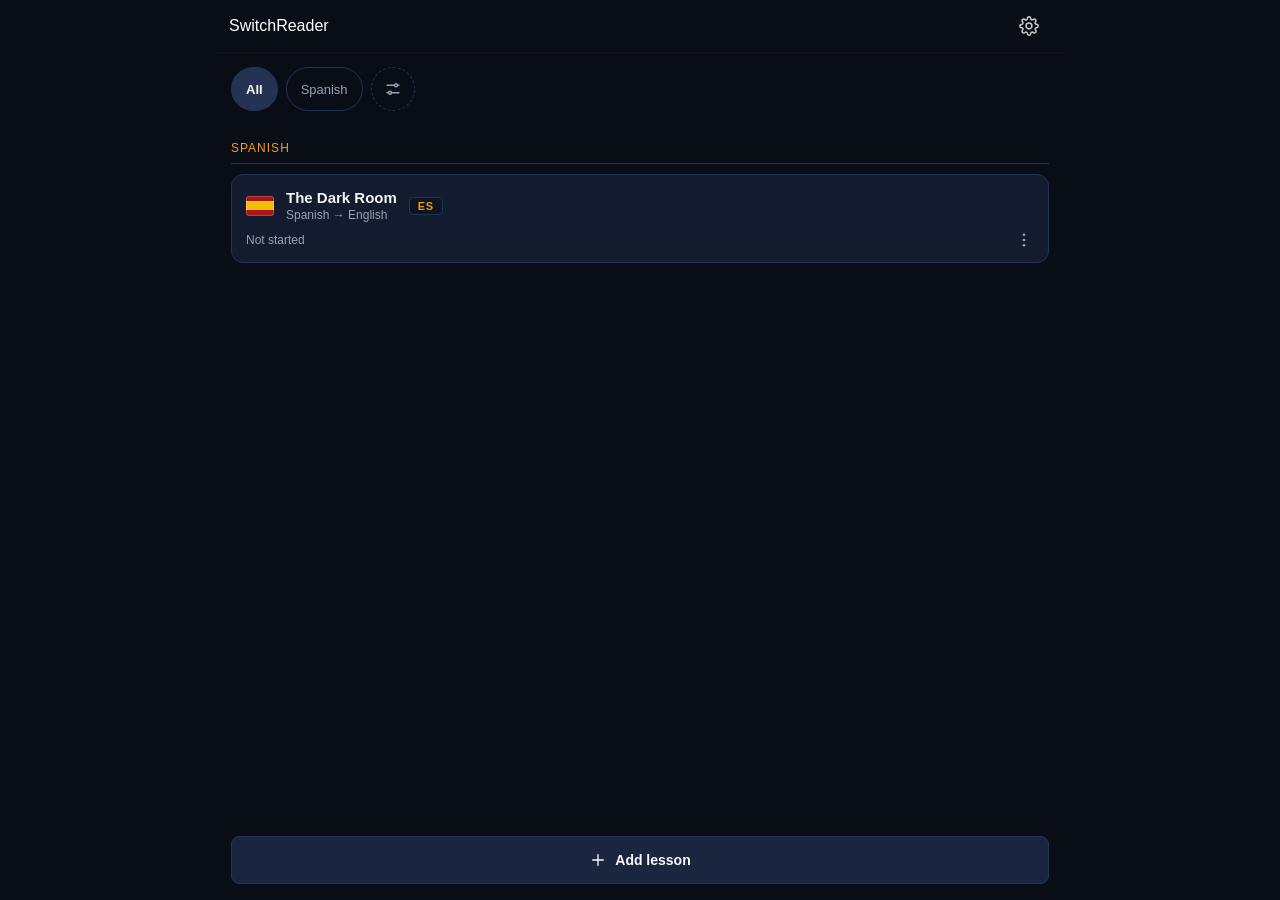
<file: index.html>
<!DOCTYPE html>
<html lang="en">
<head>
    <meta charset="UTF-8">
    <meta name="viewport" content="width=device-width, initial-scale=1.0, viewport-fit=cover">
    <title>SwitchReader</title>

    <link rel="manifest" href="manifest.json">
    <meta name="theme-color" content="#090d16">

    <!-- iOS specific: makes the home-screen shortcut open full-screen
         and gives it a proper icon. Required despite the manifest. -->
    <meta name="apple-mobile-web-app-capable" content="yes">
    <meta name="apple-mobile-web-app-status-bar-style" content="black-translucent">
    <meta name="apple-mobile-web-app-title" content="SwitchReader">
    <link rel="apple-touch-icon" href="apple-touch-icon.png">

    <link rel="stylesheet" href="style.css?v=36">
</head>
<body>

<svg aria-hidden="true" style="position:absolute;width:0;height:0;overflow:hidden;">
  <defs>
    <symbol id="i-play" viewBox="0 0 24 24">
      <polygon points="7,4 20,12 7,20" fill="currentColor"/>
    </symbol>
    <symbol id="i-stop" viewBox="0 0 24 24">
      <rect x="6.5" y="6.5" width="11" height="11" fill="currentColor"/>
    </symbol>
    <symbol id="i-home" viewBox="0 0 24 24">
      <path d="M3.5 11.5L12 4l8.5 7.5M5.5 10v9.5h13V10"
            fill="none" stroke="currentColor" stroke-width="1.8"
            stroke-linejoin="round" stroke-linecap="round"/>
    </symbol>
    <symbol id="i-gear" viewBox="0 0 24 24">
      <path d="M12 15.5A3.5 3.5 0 1 0 12 8.5a3.5 3.5 0 0 0 0 7z" fill="none" stroke="currentColor" stroke-width="1.8"/>
      <path d="M19.4 15a1.65 1.65 0 0 0 .33 1.82l.06.06a2 2 0 0 1 0 2.83 2 2 0 0 1-2.83 0l-.06-.06a1.65 1.65 0 0 0-1.82-.33 1.65 1.65 0 0 0-1 1.51V21a2 2 0 0 1-2 2 2 2 0 0 1-2-2v-.09A1.65 1.65 0 0 0 9 19.4a1.65 1.65 0 0 0-1.82.33l-.06.06a2 2 0 0 1-2.83 0 2 2 0 0 1 0-2.83l.06-.06a1.65 1.65 0 0 0 .33-1.82 1.65 1.65 0 0 0-1.51-1H3a2 2 0 0 1-2-2 2 2 0 0 1 2-2h.09A1.65 1.65 0 0 0 4.6 9a1.65 1.65 0 0 0-.33-1.82l-.06-.06a2 2 0 0 1 0-2.83 2 2 0 0 1 2.83 0l.06.06a1.65 1.65 0 0 0 1.82.33H9a1.65 1.65 0 0 0 1-1.51V3a2 2 0 0 1 2-2 2 2 0 0 1 2 2v.09a1.65 1.65 0 0 0 1 1.51 1.65 1.65 0 0 0 1.82-.33l.06-.06a2 2 0 0 1 2.83 0 2 2 0 0 1 0 2.83l-.06.06a1.65 1.65 0 0 0-.33 1.82V9a1.65 1.65 0 0 0 1.51 1H21a2 2 0 0 1 2 2 2 2 0 0 1-2 2h-.09a1.65 1.65 0 0 0-1.51 1z" fill="none" stroke="currentColor" stroke-width="1.8" stroke-linecap="round" stroke-linejoin="round"/>
    </symbol>
    <symbol id="i-plus" viewBox="0 0 24 24">
      <path d="M12 5v14M5 12h14" stroke="currentColor" stroke-width="1.8" stroke-linecap="round" fill="none"/>
    </symbol>
    <symbol id="i-close" viewBox="0 0 24 24">
      <path d="M6 6l12 12M18 6l-12 12" stroke="currentColor" stroke-width="1.8" stroke-linecap="round" fill="none"/>
    </symbol>
    <symbol id="i-trash" viewBox="0 0 24 24">
      <path d="M5 7h14M9 7V5a2 2 0 0 1 2-2h2a2 2 0 0 1 2 2v2M6 7l1 12a1 1 0 0 0 1 1h8a1 1 0 0 0 1-1l1-12"
            fill="none" stroke="currentColor" stroke-width="1.8" stroke-linecap="round" stroke-linejoin="round"/>
    </symbol>
    <symbol id="i-chevron-down" viewBox="0 0 24 24">
      <path d="M6 9l6 6 6-6" fill="none" stroke="currentColor" stroke-width="2"
            stroke-linecap="round" stroke-linejoin="round"/>
    </symbol>
    <symbol id="i-chevron-up" viewBox="0 0 24 24">
      <path d="M6 15l6-6 6 6" fill="none" stroke="currentColor" stroke-width="2"
            stroke-linecap="round" stroke-linejoin="round"/>
    </symbol>
    <symbol id="i-chevron-left" viewBox="0 0 24 24">
      <path d="M15 6l-6 6 6 6" fill="none" stroke="currentColor" stroke-width="2"
            stroke-linecap="round" stroke-linejoin="round"/>
    </symbol>
    <symbol id="i-chevron-right" viewBox="0 0 24 24">
      <path d="M9 6l6 6-6 6" fill="none" stroke="currentColor" stroke-width="2"
            stroke-linecap="round" stroke-linejoin="round"/>
    </symbol>
    <symbol id="i-check" viewBox="0 0 24 24">
      <path d="M5 12l5 5 9-10" fill="none" stroke="currentColor" stroke-width="2.4"
            stroke-linecap="round" stroke-linejoin="round"/>
    </symbol>
    <symbol id="i-sliders" viewBox="0 0 24 24">
      <path d="M4 7h10M18 7h2M4 17h2M10 17h10" fill="none" stroke="currentColor"
            stroke-width="1.8" stroke-linecap="round"/>
      <circle cx="16" cy="7" r="2" fill="none" stroke="currentColor" stroke-width="1.8"/>
      <circle cx="8" cy="17" r="2" fill="none" stroke="currentColor" stroke-width="1.8"/>
    </symbol>
    <symbol id="i-more" viewBox="0 0 24 24">
      <circle cx="12" cy="5" r="1.8" fill="currentColor"/>
      <circle cx="12" cy="12" r="1.8" fill="currentColor"/>
      <circle cx="12" cy="19" r="1.8" fill="currentColor"/>
    </symbol>
  </defs>
</svg>

<!-- ═══════════ HOME SCREEN ═══════════ -->
<main class="home-screen" id="home-screen">
    <header class="top-bar">
        <h1 class="app-title">SwitchReader</h1>
        <button class="icon-btn" id="home-settings-toggle" title="Settings" aria-label="Settings">
            <svg width="20" height="20"><use href="#i-gear"/></svg>
        </button>
    </header>
    <section class="library" id="library-list"></section>
    <button class="add-lesson-button" id="add-lesson-button">
        <svg width="18" height="18" style="margin-right:8px;"><use href="#i-plus"/></svg>
        <span id="add-lesson-label">Add lesson</span>
    </button>
</main>

<!-- ═══════════ READER SCREEN ═══════════ -->
<main class="reader" id="reader-screen" hidden>
    <header class="top-bar">
        <button class="icon-btn" id="home-button" title="Home" aria-label="Home">
            <svg width="20" height="20"><use href="#i-home"/></svg>
        </button>
        <button class="icon-btn" id="settings-toggle" title="Settings" aria-label="Settings">
            <svg width="20" height="20"><use href="#i-gear"/></svg>
        </button>
    </header>

    <section class="reading-area">
        <div id="reading-text"></div>

        <!-- Scroll arrows: only shown when part of a page is hidden -->
        <button type="button" class="scroll-btn scroll-up" id="scroll-up"
                title="Scroll up" aria-label="Scroll up" hidden>
            <svg width="22" height="22"><use href="#i-chevron-up"/></svg>
        </button>
        <button type="button" class="scroll-btn scroll-down" id="scroll-down"
                title="Scroll down" aria-label="Scroll down" hidden>
            <svg width="22" height="22"><use href="#i-chevron-down"/></svg>
        </button>
    </section>

    <div class="bottom-bar">
        <button type="button" id="page-number" aria-label="Go to page">1 / 1</button>
        <button class="icon-btn play" id="tts-toggle" title="Play" aria-label="Play">
            <svg width="22" height="22"><use id="tts-toggle-icon" href="#i-play"/></svg>
        </button>
        <button type="button" id="mode-label" aria-label="Change view">ES</button>
    </div>
</main>

<!-- ═══════════ SETTINGS MODAL ═══════════ -->
<section id="settings-panel" class="modal" role="dialog" aria-label="Settings" hidden>
    <div class="modal-body">

        <div class="card-section">
            <h3 class="section-header">Text and voice</h3>

            <div id="settings-language-note" class="language-note"></div>

            <div class="slider-row">
                <div class="slider-header">
                    <label for="tts-speed" class="slider-label">Speech speed</label>
                    <span class="slider-value" id="tts-speed-value">1.0×</span>
                </div>
                <input type="range" id="tts-speed" min="0.5" max="1.5" step="0.1" value="1.0">
            </div>

            <div class="slider-row">
                <div class="slider-header">
                    <label for="font-size" class="slider-label">Font size</label>
                    <span class="slider-value" id="font-size-value">22px</span>
                </div>
                <input type="range" id="font-size" min="12" max="32" value="22">
            </div>

            <div class="slider-row">
                <div class="slider-header">
                    <label for="line-spacing" class="slider-label">Line spacing</label>
                    <span class="slider-value" id="line-spacing-value">1.50</span>
                </div>
                <input type="range" id="line-spacing" min="90" max="200" value="150" step="5">
            </div>

            <div class="select-row">
                <label for="tts-voice" class="toggle-title">Reading voice</label>
                <select id="tts-voice">
                    <option value="">Automatic (default voice)</option>
                </select>
            </div>
        </div>

        <div class="card-section">
            <h3 class="section-header">Reading</h3>

            <label class="toggle-row">
                <div class="toggle-label">
                    <div class="toggle-title">Enable third view</div>
                    <div class="toggle-hint">Shows the third spreadsheet column (romanised text, notes). Blank where that column is empty.</div>
                </div>
                <input type="checkbox" id="third-mode-enabled" class="switch" checked>
            </label>

            <div class="select-row">
                <label for="reading-pattern" class="toggle-title">Reading pattern</label>
                <select id="reading-pattern">
                    <option value="normal">Normal: L2 only</option>
                    <option value="l1-only">L1 only</option>
                    <option value="l1-l2">L1, gap, L2</option>
                    <option value="l2-l1">L2, gap, L1</option>
                    <option value="l2-l1-l2">L2, gap, L1, L2</option>
                    <option value="l1-l2-l1">L1, gap, L2, L1</option>
                </select>
            </div>

            <div class="slider-row" id="gap-row" hidden>
                <div class="slider-header">
                    <label for="gap-seconds" class="slider-label">Gap length</label>
                    <span class="slider-value" id="gap-seconds-value">3.0 s</span>
                </div>
                <input type="range" id="gap-seconds" min="1" max="8" step="0.5" value="3">
                <div class="toggle-hint">Use the gap to say the sentence aloud.</div>
            </div>

            <div class="slider-row" id="pause-row">
                <div class="slider-header">
                    <label for="sentence-pause" class="slider-label">Pause between sentences</label>
                    <span class="slider-value" id="sentence-pause-value">0.0 s</span>
                </div>
                <input type="range" id="sentence-pause" min="0" max="10" step="0.5" value="0">
                <div class="toggle-hint">Extra time after each sentence, in every reading pattern. The patterns with a gap already include 0.5 s.</div>
            </div>

            <label class="toggle-row">
                <div class="toggle-label">
                    <div class="toggle-title">Highlight current sentence</div>
                </div>
                <input type="checkbox" id="tts-highlight" class="switch" checked>
            </label>

            <label class="toggle-row">
                <div class="toggle-label">
                    <div class="toggle-title">Tapping a sentence starts speech</div>
                    <div class="toggle-hint">Off: taps move the highlight but don't start playback.</div>
                </div>
                <input type="checkbox" id="tap-starts-tts" class="switch">
            </label>

            <label class="toggle-row">
                <div class="toggle-label">
                    <div class="toggle-title">Continue speech on page turn</div>
                    <div class="toggle-hint">Only applies when TTS is playing.</div>
                </div>
                <input type="checkbox" id="continue-tts-on-page-turn" class="switch">
            </label>

            <label class="toggle-row">
                <div class="toggle-label">
                    <div class="toggle-title">Speech continues into the next lesson</div>
                    <div class="toggle-hint">Off: when speech reaches the end of a lesson, you see the end card instead.</div>
                </div>
                <input type="checkbox" id="auto-next-lesson" class="switch">
            </label>

            <label class="toggle-row">
                <div class="toggle-label">
                    <div class="toggle-title">Next lesson stays in the same language</div>
                    <div class="toggle-hint">Off: the next lesson can be in any language.</div>
                </div>
                <input type="checkbox" id="next-same-language" class="switch" checked>
            </label>

            <label class="toggle-row">
                <div class="toggle-label">
                    <div class="toggle-title">Remember separate settings for each language</div>
                    <div class="toggle-hint">Speed, font size and line spacing are saved per language. Open a lesson to change them. The voice is always saved per language.</div>
                </div>
                <input type="checkbox" id="per-language-settings" class="switch">
            </label>

            <label class="toggle-row">
                <div class="toggle-label">
                    <div class="toggle-title">Colour Japanese particles</div>
                    <div class="toggle-hint">Japanese text only: は amber, が blue, を green. Where a cell has more than one sentence, the sentence ends (。！？) are yellow.</div>
                </div>
                <input type="checkbox" id="japanese-highlight" class="switch">
            </label>

            <label class="toggle-row">
                <div class="toggle-label">
                    <div class="toggle-title">Third view: Russian in italics</div>
                    <div class="toggle-hint">Russian lessons only (L2 is Russian). The third view shows the Russian text in italics, in place of the third spreadsheet column. Needs "Enable third view" to be on.</div>
                </div>
                <input type="checkbox" id="russian-italics" class="switch">
            </label>

            <label class="toggle-row">
                <div class="toggle-label">
                    <div class="toggle-title">Colour Russian letters</div>
                    <div class="toggle-hint">Russian text only. Picks out the letters that look like English ones, to help with the alphabet. Choose the groups below. In the italic third view, the lowercase т is left white, because in italics it looks like an m.</div>
                </div>
                <input type="checkbox" id="russian-colour" class="switch">
            </label>

            <div class="sub-options" id="russian-colour-options" hidden>
                <label class="toggle-row">
                    <div class="toggle-label">
                        <div class="toggle-title">Friends (green)</div>
                        <div class="toggle-hint">А К М Т: look and sound like English.</div>
                    </div>
                    <input type="checkbox" id="russian-colour-friends" class="switch" checked>
                </label>

                <label class="toggle-row">
                    <div class="toggle-label">
                        <div class="toggle-title">False friends (amber)</div>
                        <div class="toggle-hint">В Н Р С У Х: look like English, sound different.</div>
                    </div>
                    <input type="checkbox" id="russian-colour-false" class="switch" checked>
                </label>

                <label class="toggle-row">
                    <div class="toggle-label">
                        <div class="toggle-title">Shifting vowels (violet)</div>
                        <div class="toggle-hint">О: often sounds like "а" when it is not stressed. Е can join it (see below).</div>
                    </div>
                    <input type="checkbox" id="russian-colour-shifting" class="switch" checked>
                </label>

                <label class="toggle-row">
                    <div class="toggle-label">
                        <div class="toggle-title">Hard and soft signs (blue)</div>
                        <div class="toggle-hint">Ъ Ь</div>
                    </div>
                    <input type="checkbox" id="russian-colour-signs" class="switch" checked>
                </label>

                <div class="select-row">
                    <label for="russian-colour-e" class="toggle-title">Letter Е (looks English, sounds like "ye")</label>
                    <select id="russian-colour-e">
                        <option value="friend">Friend (green)</option>
                        <option value="false">False friend (amber)</option>
                        <option value="shifting">Shifting vowel (violet)</option>
                        <option value="none">Not coloured</option>
                    </select>
                </div>
            </div>
        </div>

        <div class="card-section">
            <h3 class="section-header">Earbuds and headset</h3>

            <label class="toggle-row">
                <div class="toggle-label">
                    <div class="toggle-title">Earbud buttons</div>
                    <div class="toggle-hint">Earbud presses: 1 = play/pause, 2 = next, 3 = back. Start reading from the screen first.</div>
                </div>
                <input type="checkbox" id="earbud-buttons" class="switch">
            </label>

            <div class="select-row">
                <label for="earbud-skip-unit" class="toggle-title">Two or three presses skip by</label>
                <select id="earbud-skip-unit">
                    <option value="sentence">Sentence</option>
                    <option value="page">Page</option>
                </select>
            </div>
        </div>

        <div class="reset-section">
            <button type="button" id="reset-settings-button" class="reset-button">Reset to defaults</button>
            <div class="toggle-hint">Puts every setting back to how it was when you first installed the app. Your lessons and reading positions are not affected.</div>
        </div>

        <details class="card-section" id="advanced-section">
            <summary class="section-header">Advanced</summary>

            <label class="toggle-row">
                <div class="toggle-label">
                    <div class="toggle-title">Follow my place when switching language</div>
                    <div class="toggle-hint">On a long page, switching language lands on the matching part of the text. Off: each language remembers its own place.</div>
                </div>
                <input type="checkbox" id="follow-together" class="switch" checked>
            </label>

            <label class="toggle-row">
                <div class="toggle-label">
                    <div class="toggle-title">Show debug log</div>
                    <div class="toggle-hint">Shows a small log of recent events at the bottom of the screen. For troubleshooting.</div>
                </div>
                <input type="checkbox" id="show-debug-log" class="switch">
            </label>
        </details>

    </div>
</section>

<!-- ═══════════ IMPORT MODAL ═══════════ -->
<section id="import-panel" class="modal" role="dialog" aria-modal="true" aria-label="Import lesson" hidden>
    <div class="modal-header">
        <h2>Import lesson</h2>
        <button class="icon-btn" id="import-close" title="Close" aria-label="Close">
            <svg width="20" height="20"><use href="#i-close"/></svg>
        </button>
    </div>
    <div class="modal-body">

        <div class="setting">
            <label for="import-type">Type</label>
            <select id="import-type">
                <option value="language" selected>Language lesson</option>
                <option value="other">Other (quiz, revision, anything else)</option>
            </select>
            <div class="file-hint">Other lessons get their own section on the home screen. For a lesson in one language, choose the same language for both L1 and L2 below.</div>
        </div>

        <div class="setting">
            <label for="l2-language">Original language (L2)</label>
            <select id="l2-language">
                <option value="es-ES" selected>Spanish</option>
                <option value="en-GB">English (UK)</option>
                <option value="en-US">English (US)</option>
                <option value="it-IT">Italian</option>
                <option value="ru-RU">Russian</option>
                <option value="ja-JP">Japanese</option>
                <option value="fr-FR">French</option>
                <option value="pt-PT">Portuguese (European)</option>
                <option value="pt-BR">Portuguese (Brazilian)</option>
            </select>
        </div>

        <div class="setting">
            <label for="l1-language">Translation language (L1)</label>
            <select id="l1-language">
                <option value="en-GB" selected>English</option>
                <option value="en-US">English (US)</option>
                <option value="es-ES">Spanish</option>
                <option value="it-IT">Italian</option>
                <option value="ru-RU">Russian</option>
                <option value="ja-JP">Japanese</option>
                <option value="fr-FR">French</option>
                <option value="pt-PT">Portuguese (European)</option>
                <option value="pt-BR">Portuguese (Brazilian)</option>
            </select>
        </div>

        <div class="setting">
            <label for="import-title">Lesson title</label>
            <input type="text" id="import-title" placeholder="Defaults to filename">
        </div>

        <div class="setting">
            <label>Spreadsheet</label>
            <label for="excel-file" class="file-picker-label" tabindex="0" role="button">Choose file</label>
            <input type="file" id="excel-file" accept=".xlsx,.xls,.csv" hidden>
            <div id="file-name-display" class="file-name">No file selected</div>
            <div class="file-hint">Column A: translation (L1) · Column B: original (L2) · Column C: third view, optional (romanised text, notes)</div>
        </div>

        <button id="import-confirm-button" class="primary-button" disabled>
            Import lesson
        </button>

    </div>
</section>

<!-- ═══════════ LESSON OPTIONS (rename / delete) ═══════════ -->
<section id="lesson-menu-panel" class="sheet" role="dialog" aria-modal="true" aria-label="Lesson options" hidden>
    <div class="sheet-card">
        <div class="sheet-header">
            <h2>Lesson options</h2>
            <button type="button" class="icon-btn" id="lesson-menu-close" title="Close" aria-label="Close">
                <svg width="20" height="20"><use href="#i-close"/></svg>
            </button>
        </div>
        <label class="sheet-field" for="lesson-name-input">Name</label>
        <input type="text" id="lesson-name-input" maxlength="120" autocomplete="off">
        <div class="sheet-stack">
            <button type="button" class="sheet-button" id="lesson-name-save">Save name</button>
            <button type="button" class="sheet-button sheet-danger" id="lesson-delete-button">Delete lesson</button>
        </div>
    </div>
</section>

<!-- ═══════════ LANGUAGES TO SHOW ═══════════ -->
<section id="languages-panel" class="sheet" role="dialog" aria-modal="true" aria-label="Languages to show" hidden>
    <div class="sheet-card">
        <div class="sheet-header">
            <h2>Languages to show</h2>
            <button type="button" class="icon-btn" id="languages-close" title="Close" aria-label="Close">
                <svg width="20" height="20"><use href="#i-close"/></svg>
            </button>
        </div>
        <div id="languages-list" class="languages-list"></div>
        <p class="sheet-note">Hidden languages stay in your library. They just don't appear on this screen.</p>
        <button type="button" class="sheet-button sheet-done" id="languages-done">Done</button>
    </div>
</section>

<!-- ═══════════ GO TO PAGE ═══════════ -->
<section id="goto-panel" class="sheet" role="dialog" aria-modal="true" aria-label="Go to page" hidden>
    <div class="sheet-card">
        <div class="sheet-header">
            <h2>Go to page</h2>
            <button type="button" class="icon-btn" id="goto-close" title="Close" aria-label="Close">
                <svg width="20" height="20"><use href="#i-close"/></svg>
            </button>
        </div>
        <div class="goto-row">
            <button type="button" class="icon-btn" id="goto-prev" aria-label="Previous page number">
                <svg width="20" height="20"><use href="#i-chevron-left"/></svg>
            </button>
            <input type="number" id="goto-input" min="1" inputmode="numeric" aria-label="Page number">
            <button type="button" class="icon-btn" id="goto-next" aria-label="Next page number">
                <svg width="20" height="20"><use href="#i-chevron-right"/></svg>
            </button>
            <span id="goto-total">of 1</span>
            <button type="button" class="sheet-button" id="goto-go">Go</button>
        </div>
        <div class="goto-shortcuts">
            <button type="button" class="sheet-button" id="goto-start">Back to start</button>
            <button type="button" class="sheet-button" id="goto-end">Go to end</button>
        </div>
    </div>
</section>

<!-- Spreadsheet reader: kept as a file in the app folder so it works offline. -->
<script src="xlsx.full.min.js"></script>
<script>
    // If that file is missing, fall back to the internet copy so importing still works online.
    if (typeof XLSX === "undefined") {
        var xlsxFallback = document.createElement("script");
        xlsxFallback.src = "https://cdn.jsdelivr.net/npm/xlsx@0.18.5/dist/xlsx.full.min.js";
        document.head.appendChild(xlsxFallback);
    }
</script>
<script src="app.js?v=45"></script>

</body>
</html>
</file>
<file: style.css>
/* BASIC PAGE */

* {
    box-sizing: border-box;
}

[hidden] {
    display: none !important;
}

body {
    font-family: Georgia, serif;
    background-color: #000;
    color: #fff;
    margin: 0;
    padding: 0;
}

/* MAIN READER */

.reader {
    position: relative;
    width: 100%;
    max-width: 850px;
    height: 100vh;
    height: 100svh;
    margin: 0 auto;
    display: flex;
    flex-direction: column;
    overflow: hidden;
}

/* MODALS (settings, import) */

.modal {
    position: fixed;
    inset: 0;
    z-index: 100;
    background: #0a0a0a;
    display: flex;
    flex-direction: column;
    font-family: Arial, sans-serif;
}

.modal-header {
    display: flex;
    justify-content: space-between;
    align-items: center;
    padding: calc(4px + env(safe-area-inset-top, 0px)) 16px 4px;
    min-height: calc(52px + env(safe-area-inset-top, 0px));
    border-bottom: 1px solid #1a1a1a;
    flex-shrink: 0;
}

.modal-header h2 {
    font-size: 16px;
    font-weight: 500;
    margin: 0;
    color: #ddd;
}

.modal-body {
    flex: 1;
    overflow-y: auto;
    padding: 20px 20px calc(20px + env(safe-area-inset-bottom, 0px));
    -webkit-overflow-scrolling: touch;
}

.setting {
    margin-bottom: 20px;
}

.setting label {
    display: block;
    font-size: 13px;
    color: #bbb;
    margin-bottom: 8px;
}

.setting input[type="range"] {
    width: 100%;
}

.setting input[type="checkbox"] {
    margin-right: 8px;
    vertical-align: middle;
}

.setting input[type="text"] {
    width: 100%;
    padding: 10px;
    background: #222;
    color: #eee;
    border: 1px solid #444;
    border-radius: 5px;
    font-size: 14px;
    font-family: Arial, sans-serif;
}

.setting span {
    display: block;
    text-align: right;
    font-size: 12px;
    color: #888;
    margin-top: 5px;
}

.setting select {
    width: 100%;
    padding: 9px;
    background: #222;
    color: #eee;
    border: 1px solid #444;
    border-radius: 5px;
    font-size: 13px;
}

/* File picker */

.file-picker-label {
    display: inline-block;
    padding: 10px 16px;
    background: #222;
    color: #ccc;
    border: 1px solid #444;
    border-radius: 5px;
    cursor: pointer;
    font-size: 13px;
    margin-bottom: 0;
    margin-top: 4px;
}

.file-picker-label:hover {
    background: #2a2a2a;
}

.file-name {
    font-size: 12px;
    color: #777;
    margin-top: 8px;
    word-break: break-all;
}

/* Primary button */

.primary-button {
    display: block;
    width: 100%;
    padding: 14px;
    font-size: 14px;
    font-weight: 500;
    background: #2a2a2a;
    color: #fff;
    border: 1px solid #444;
    border-radius: 8px;
    cursor: pointer;
    margin-top: 20px;
    font-family: Arial, sans-serif;
}

.primary-button:disabled {
    opacity: 0.4;
    cursor: not-allowed;
}

.primary-button:hover:not(:disabled) {
    background: #333;
}

/* READING AREA */

.reading-area {
    flex: 1;
    min-height: 0;
    position: relative;   /* lets the scroll arrows sit on top of the text */
    display: flex;
    flex-direction: column;
    padding: 25px 30px;
    touch-action: none;
    -webkit-user-select: none;
    user-select: none;
    -webkit-touch-callout: none;
    -webkit-tap-highlight-color: transparent;
}

/* BOOK TEXT */

#reading-text {
    flex: 1;
    min-height: 0;
    overflow: hidden;
    font-size: 22px;
    line-height: 1.85;
    font-weight: normal;
    overflow-wrap: break-word;
}

#reading-text p {
    margin: 0 0 0.8em 0;
}

/* SMALLER SCREENS */

@media (max-width: 600px) {

    .reader {
        max-width: none;
    }

    .reading-area {
        padding: 25px 24px;
    }

}

/* SETTINGS PANEL */

#settings-panel {
    position: absolute;
    top: calc(52px + env(safe-area-inset-top, 0px));
    left: 0;
    right: 0;
    bottom: 0;
    z-index: 10;
    overflow-y: auto;

    margin: 0;
    padding: 20px;
    background-color: #181818;
    border-top: 1px solid #333;
    font-family: Arial, sans-serif;
}

/* Current sentence being read aloud */
#reading-text p.tts-current-sentence {
    background-color: #2d2d2d;
    border-radius: 4px;
    padding: 0 6px;
    margin-left: -6px;
    margin-right: -6px;
}

/* Japanese particle colouring (Settings > Reading > Colour Japanese particles) */
#reading-text .hl-ha  { color: #fbbf24; }   /* は  amber    */
#reading-text .hl-ga  { color: #38bdf8; }   /* が  sky blue */
#reading-text .hl-wo  { color: #4ade80; }   /* を  green    */
#reading-text .hl-end { color: #ffee58; }   /* 。！？ lemon yellow, only in multi-sentence cells */

/* Third view showing Russian in italics (Settings > Reading > Third view: Russian in italics).
   The fonts listed have true Russian italic letter shapes; the phone's own serif font is the fallback. */
#reading-text.russian-italic {
    font-style: italic;
    font-family: Georgia, "Noto Serif", "Times New Roman", serif;
}

/* Russian letter colouring (Settings > Reading > Colour Russian letters) */
#reading-text .ru-fr { color: #4ade80; }   /* friends: look and sound like English  (green) */
#reading-text .ru-ff { color: #fbbf24; }   /* false friends: look English, sound different (amber) */
#reading-text .ru-sh { color: #c084fc; }   /* shifting vowels: О (and Е if chosen) change sound when unstressed (violet) */
#reading-text .ru-sg { color: #38bdf8; }   /* hard and soft signs (blue) */

/* TOP BAR */

.top-bar {
    display: flex;
    justify-content: space-between;
    align-items: center;
    padding: calc(4px + env(safe-area-inset-top, 0px)) 14px 4px;
    min-height: calc(52px + env(safe-area-inset-top, 0px));
    border-bottom: 1px solid #141414;
    font-family: Arial, sans-serif;
    flex-shrink: 0;
}

/* BOTTOM BAR */

.bottom-bar {
    display: flex;
    justify-content: space-between;
    align-items: center;
    padding: 4px 14px calc(4px + env(safe-area-inset-bottom, 0px));
    min-height: calc(56px + env(safe-area-inset-bottom, 0px));
    font-family: Arial, sans-serif;
    font-size: 12px;
    color: #aaa;
    flex-shrink: 0;
}

/* ICON BUTTONS */

.icon-btn {
    background: transparent;
    border: none;
    color: #ccc;
    cursor: pointer;
    padding: 8px;
    border-radius: 50%;
    display: inline-flex;
    align-items: center;
    justify-content: center;
    width: 44px;
    height: 44px;
}

.icon-btn:hover,
.icon-btn:active {
    background: #1a1a1a;
}

.icon-btn.play {
    width: 48px;
    height: 48px;
    background: rgba(255, 255, 255, 0.05);
}

.icon-btn.play:hover,
.icon-btn.play:active {
    background: rgba(255, 255, 255, 0.09);
}

/* PAGE + MODE */

#page-number {
    background: transparent;   /* it is a <button> now: remove the default button look */
    border: none;
    margin: 0;
    cursor: pointer;
    border-radius: 4px;
    font-family: Arial, sans-serif;
    font-size: 12px;
    color: #777;
    padding: 8px 12px;
    min-width: 40px;
    text-align: left;
}

#page-number:hover {
    background: #1a1a1a;
}

#mode-label {
    background: transparent;   /* it is a <button> now: remove the default button look */
    border: none;
    margin: 0;
    font-family: Arial, sans-serif;
    font-size: 11px;
    letter-spacing: 1.5px;
    color: #888;
    cursor: pointer;
    padding: 8px 12px;
    border-radius: 4px;
    min-width: 40px;
    text-align: right;
    user-select: none;
}

#mode-label:hover {
    background: #1a1a1a;
}

#mode-label.blank {
    color: #444;
}

/* HOME SCREEN */

.home-screen {
    display: flex;
    flex-direction: column;
    width: 100%;
    max-width: 850px;
    height: 100vh;
    height: 100svh;
    margin: 0 auto;
    overflow: hidden;
    font-family: Arial, sans-serif;
}

.app-title {
    font-size: 16px;
    font-weight: 500;
    margin: 0;
    user-select: none;
}

.library {
    flex: 1;
    overflow-y: auto;
    padding: 12px 16px;
    display: flex;
    flex-direction: column;
    gap: 8px;
    -webkit-overflow-scrolling: touch;
}

.add-lesson-button {
    display: flex;
    align-items: center;
    justify-content: center;
    margin: 12px 16px calc(16px + env(safe-area-inset-bottom, 0px));
    padding: 14px;
    background: #222;
    color: #ddd;
    border: 1px solid #444;
    border-radius: 8px;
    cursor: pointer;
    font-size: 14px;
    font-family: Arial, sans-serif;
}

.add-lesson-button:hover {
    background: #2a2a2a;
}

.empty-state {
    color: #555;
    text-align: center;
    padding: 60px 20px;
    font-size: 14px;
    line-height: 1.6;
}

/* ═══════════════════════════════════════════════════════════════
   SETTINGS PANEL — A3 card layout
   ═══════════════════════════════════════════════════════════════ */

#settings-panel .modal-body {
    padding: 8px 16px calc(16px + env(safe-area-inset-bottom, 0px)) 16px;
}

.card-section {
    background: #131313;
    border: 1px solid #1f1f1f;
    border-radius: 12px;
    padding: 4px 16px 8px;
    margin-bottom: 14px;
}

.card-section .section-header {
    font-size: 11px;
    color: #666;
    text-transform: uppercase;
    letter-spacing: 1.5px;
    font-weight: bold;
    margin: 12px 0 4px;
    padding-bottom: 8px;
    border-bottom: 1px solid #1f1f1f;
}

/* Note at the top of "Text and voice", and locked controls */

.language-note {
    color: #aaa;
    font-size: 12px;
    line-height: 1.4;
    padding: 4px 0 8px;
}

.language-note:empty { display: none; }

.slider-row input[type="range"]:disabled { opacity: 0.35; }

.select-row select:disabled { opacity: 0.5; }

/* Reset button, and the collapsible Advanced section */

.reset-section {
    margin: 0 0 14px;
    padding: 0 4px;
}

.reset-button {
    display: block;
    width: 100%;
    padding: 12px;
    font-size: 14px;
    background: #1c1212;
    color: #f87171;
    border: 1px solid #7f1d1d;
    border-radius: 8px;
    cursor: pointer;
    font-family: Arial, sans-serif;
}

.reset-button:hover { background: #2a1515; }

.reset-section .toggle-hint { text-align: center; margin-top: 8px; }

details.card-section > summary.section-header {
    cursor: pointer;
    list-style: none;
    display: flex;
    justify-content: space-between;
    align-items: center;
}

details.card-section > summary.section-header::-webkit-details-marker { display: none; }

details.card-section > summary.section-header::after {
    content: "\25B8";            /* small arrow pointing right: closed */
    font-size: 14px;
}

details.card-section[open] > summary.section-header::after {
    content: "\25BE";            /* small arrow pointing down: open */
}

details.card-section:not([open]) > summary.section-header {
    border-bottom: none;
    padding-bottom: 12px;
}

/* Toggle rows (contain a switch) */

.toggle-row {
    display: flex;
    align-items: center;
    justify-content: space-between;
    gap: 16px;
    padding: 14px 0;
    border-bottom: 1px solid #1a1a1a;
    cursor: pointer;
    margin: 0;
}

.toggle-row:last-child {
    border-bottom: none;
}

.toggle-label {
    flex: 1;
    min-width: 0;
}

.toggle-title {
    color: #ddd;
    font-size: 14px;
    line-height: 1.4;
}

.toggle-hint {
    color: #666;
    font-size: 11px;
    line-height: 1.4;
    margin-top: 4px;
}

/* iOS-style switch */

.switch {
    appearance: none;
    -webkit-appearance: none;
    position: relative;
    width: 44px;
    height: 26px;
    background: #2e2e2e;
    border-radius: 13px;
    cursor: pointer;
    flex-shrink: 0;
    transition: background 0.2s;
    margin: 0;
    border: none;
}

.switch::before {
    content: '';
    position: absolute;
    width: 22px;
    height: 22px;
    background: #6b6b6b;
    border-radius: 50%;
    top: 2px;
    left: 2px;
    transition: left 0.2s, background 0.2s;
}

.switch:checked {
    background: #64748b;
}

.switch:checked::before {
    left: 20px;
    background: #fff;
}

/* Slider rows */

.slider-row {
    padding: 14px 0;
    border-bottom: 1px solid #1a1a1a;
}

.slider-row:last-child {
    border-bottom: none;
}

.slider-header {
    display: flex;
    justify-content: space-between;
    align-items: baseline;
    margin-bottom: 12px;
}

.slider-label {
    color: #ddd;
    font-size: 14px;
    cursor: pointer;
}

.slider-value {
    color: #888;
    font-size: 12px;
    font-variant-numeric: tabular-nums;
}

/* The little list that opens under a switch (for example the Russian letter groups) */

.sub-options {
    margin: 0 0 8px 6px;
    padding-left: 14px;
    border-left: 2px solid #2a2a2a;
}

/* Select rows (voice picker) */

.select-row {
    padding: 14px 0;
    border-bottom: 1px solid #1a1a1a;
}

.select-row:last-child {
    border-bottom: none;
}

.select-row label {
    display: block;
    cursor: pointer;
    margin-bottom: 8px;
}

.select-row select {
    width: 100%;
    padding: 10px;
    background: #1a1a1a;
    color: #ddd;
    border: 1px solid #2a2a2a;
    border-radius: 6px;
    font-size: 13px;
    font-family: inherit;
}


/* SCROLL ARROWS (for a page with more text than fits) */

.scroll-btn {
    position: absolute;
    left: 50%;
    transform: translateX(-50%);
    z-index: 5;
    width: 38px;
    height: 38px;
    padding: 0;
    border-radius: 50%;
    display: inline-flex;
    align-items: center;
    justify-content: center;
    background: rgba(40, 40, 40, 0.9);
    border: 1px solid #3a3a3a;
    color: #ccc;
    cursor: pointer;
    -webkit-tap-highlight-color: transparent;
}

.scroll-btn:hover,
.scroll-btn:active {
    background: rgba(64, 64, 64, 0.95);
}

.scroll-up   { top: 4px; }
.scroll-down { bottom: 4px; }


/* KEYBOARD FOCUS (shows only when navigating with a keyboard) */

.icon-btn:focus-visible,
.chip:focus-visible,
.continue-card:focus-visible,
#mode-label:focus-visible,
#page-number:focus-visible,
.sheet-button:focus-visible,
.scroll-btn:focus-visible,
.lesson-open:focus-visible,
.lesson-menu:focus-visible,
.add-lesson-button:focus-visible,
.primary-button:focus-visible,
.file-picker-label:focus-visible,
.switch:focus-visible,
select:focus-visible,
input[type="text"]:focus-visible,
input[type="range"]:focus-visible {
    outline: 2px solid #64748b;
    outline-offset: 2px;
}


/* IMPORT HINT */

.file-hint {
    font-size: 11px;
    color: #666;
    line-height: 1.5;
    margin-top: 10px;
}


/* END OF LESSON CARD (shown as the last page) */

.end-card {
    padding: 12vh 0 0;
    text-align: center;
    font-family: Arial, sans-serif;
    font-size: 14px;
    line-height: 1.4;
    color: #ddd;
}

.end-title {
    font-size: 12px;
    letter-spacing: 1.5px;
    text-transform: uppercase;
    color: #777;
    margin-bottom: 10px;
}

.end-lesson {
    font-size: 18px;
    margin-bottom: 26px;
    overflow-wrap: break-word;
}

.end-card .primary-button {
    max-width: 320px;
    margin: 12px auto 0;
    white-space: normal;
    overflow-wrap: break-word;
}

.end-hint {
    font-size: 13px;
    color: #777;
    margin-top: 22px;
}


/* GO TO PAGE (small pop-up) */

.sheet {
    position: fixed;
    inset: 0;
    z-index: 110;
    display: flex;
    align-items: center;
    justify-content: center;
    padding: 20px;
    background: rgba(0, 0, 0, 0.65);
    font-family: Arial, sans-serif;
}

.sheet-card {
    width: 100%;
    max-width: 360px;
    background: #181818;
    border: 1px solid #333;
    border-radius: 12px;
    padding: 8px 16px 16px;
}

.sheet-header {
    display: flex;
    justify-content: space-between;
    align-items: center;
}

.sheet-header h2 {
    font-size: 16px;
    font-weight: 500;
    margin: 0;
    color: #ddd;
}

.goto-row {
    display: flex;
    align-items: center;
    gap: 6px;
    margin: 8px 0 14px;
}

#goto-input {
    width: 72px;
    padding: 10px;
    background: #222;
    color: #eee;
    border: 1px solid #444;
    border-radius: 5px;
    font-size: 16px;          /* 16px stops phones zooming in when typing */
    text-align: center;
}

#goto-total {
    flex: 1;
    color: #888;
    font-size: 14px;
}

.sheet-button {
    padding: 11px 16px;
    font-size: 14px;
    background: #2a2a2a;
    color: #fff;
    border: 1px solid #444;
    border-radius: 8px;
    cursor: pointer;
    font-family: Arial, sans-serif;
}

.sheet-button:hover {
    background: #333;
}

.goto-shortcuts {
    display: flex;
    gap: 10px;
}

.goto-shortcuts .sheet-button {
    flex: 1;
}


/* ═══ HOME SCREEN: language sections, chips and lesson cards ═══ */

body.on-home { background-color: #090d16; }
.home-screen { background-color: #090d16; }

.library { gap: 14px; padding: 6px 16px 12px; }

.continue-card {
    display: flex;
    justify-content: space-between;
    align-items: center;
    gap: 10px;
    width: 100%;
    padding: 12px 14px;
    background: #131b2e;
    border: 1px solid #243354;
    border-radius: 12px;
    color: #f8fafc;
    text-align: left;
    font-family: inherit;
    cursor: pointer;
}
.continue-card:hover { background: #17213a; }
.continue-text { display: flex; flex-direction: column; gap: 3px; min-width: 0; }
.continue-label { font-size: 11px; letter-spacing: 0.6px; text-transform: uppercase; color: #94a3b8; }
.continue-title { font-size: 14px; font-weight: 600; white-space: nowrap; overflow: hidden; text-overflow: ellipsis; }
.continue-go { flex: none; font-size: 13px; font-weight: 700; color: var(--c); }

.chips { display: flex; gap: 8px; overflow-x: auto; scrollbar-width: none; padding-bottom: 2px; }
.chips::-webkit-scrollbar { display: none; }
.chip {
    flex: none;
    min-height: 44px;
    padding: 0 14px;
    border-radius: 22px;
    border: 1px solid #243354;
    background: none;
    color: #94a3b8;
    font-size: 13px;
    font-family: inherit;
    cursor: pointer;
}
.chip:hover { color: #f8fafc; }
.chip.on { background: #243354; color: #f8fafc; font-weight: bold; }
.chip.lang.on { background: var(--soft); border-color: var(--c); color: #fff; }
.chip.manage {
    width: 44px;
    padding: 0;
    border-style: dashed;
    display: flex;
    align-items: center;
    justify-content: center;
}

.lang-section h2 {
    display: block;
    margin: 6px 0 0;
    padding-bottom: 8px;
    border-bottom: 1px solid #243354;
    font-size: 12px;
    font-weight: normal;
    letter-spacing: 1px;
    text-transform: uppercase;
    color: var(--c);
}

.lesson-card {
    position: relative;
    margin-top: 10px;
    background: #131b2e;
    border: 1px solid #243354;
    border-radius: 12px;
    overflow: hidden;
}
.lesson-open {
    display: flex;
    flex-direction: column;
    gap: 10px;
    width: 100%;
    padding: 14px;
    background: none;
    border: none;
    color: inherit;
    text-align: left;
    font-family: inherit;
    cursor: pointer;
}
.lesson-open:hover { background: #17213a; }
.lesson-head { display: flex; align-items: center; gap: 12px; }
.lesson-text { flex: 1; min-width: 0; }
.lesson-title {
    font-size: 15px;
    font-weight: 600;
    color: #f1f5f9;
    white-space: nowrap;
    overflow: hidden;
    text-overflow: ellipsis;
}
.lesson-meta { margin-top: 2px; font-size: 12px; color: #94a3b8; }
.next-up { color: var(--c); font-weight: bold; }
.lang-badge {
    flex: none;
    padding: 2px 8px;
    border: 1px solid #243354;
    border-radius: 4px;
    background: #0d1424;
    color: var(--c);
    font-size: 11px;
    font-weight: bold;
    letter-spacing: 0.5px;
}
.progress-track { display: block; height: 4px; border-radius: 2px; background: rgba(255, 255, 255, 0.08); overflow: hidden; }
.progress-fill { display: block; height: 100%; background: var(--c); }
.progress-text { display: flex; align-items: center; gap: 6px; font-size: 12px; color: #94a3b8; min-height: 16px; }
.progress-text b { color: #f8fafc; }
.done-tag { display: inline-flex; align-items: center; gap: 4px; color: var(--c); font-weight: bold; }
.lesson-menu {
    position: absolute;
    right: 2px;
    bottom: 2px;
    width: 44px;
    height: 40px;
    display: flex;
    align-items: center;
    justify-content: center;
    background: transparent;
    border: none;
    color: #94a3b8;
    cursor: pointer;
}
.lesson-menu:hover { color: #f8fafc; }

.add-lesson-button { background: #1a2540; border-color: #243354; color: #f8fafc; font-weight: bold; }
.add-lesson-button:hover { background: #22305a; }

/* Flags: drawn with colour blocks, so they look the same on every phone */
.flag { width: 28px; height: 20px; flex: none; border-radius: 3px; border: 1px solid rgba(255, 255, 255, 0.2); background: #334155; }
.flag-ru { background: linear-gradient(#fff 33.3%, #0039a6 33.3% 66.6%, #d52b1e 66.6%); }
.flag-es { background: linear-gradient(#aa151b 25%, #f1bf00 25% 75%, #aa151b 75%); }
.flag-ja { background: radial-gradient(circle, #bc002d 0 34%, #fff 36%); }
.flag-it { background: linear-gradient(90deg, #009246 33.3%, #fff 33.3% 66.6%, #ce2b37 66.6%); }
.flag-fr { background: linear-gradient(90deg, #0055a4 33.3%, #fff 33.3% 66.6%, #ef4135 66.6%); }
.flag-pt { background: linear-gradient(90deg, #046a38 40%, #da291c 40%); }
.flag-br { background: radial-gradient(circle, #002776 0 22%, transparent 24%), linear-gradient(135deg, #009c3b 0 30%, #ffdf00 30% 70%, #009c3b 70%); }
.flag-gb { background: linear-gradient(#c8102e, #c8102e) center / 100% 4px no-repeat, linear-gradient(#c8102e, #c8102e) center / 4px 100% no-repeat, linear-gradient(#fff, #fff) center / 100% 8px no-repeat, linear-gradient(#fff, #fff) center / 8px 100% no-repeat, #012169; }
.flag-us { background: linear-gradient(#3c3b6e, #3c3b6e) top left / 44% 55% no-repeat, repeating-linear-gradient(#b22234 0 2px, #fff 2px 4px); }

/* LANGUAGES TO SHOW (pop-up) */
.languages-list { margin: 6px 0 4px; }
.language-row {
    display: flex;
    align-items: center;
    gap: 12px;
    min-height: 52px;
    border-bottom: 1px solid #222;
    cursor: pointer;
}
.language-row:last-child { border-bottom: none; }
.language-dot { width: 10px; height: 10px; border-radius: 50%; background: var(--c); flex: none; }
.language-name { flex: 1; color: #ddd; font-size: 15px; }
.language-count { color: #888; font-size: 12px; }
.sheet-note { margin: 6px 0 14px; font-size: 12px; line-height: 1.5; color: #888; }
.sheet-done { width: 100%; }

/* Nothing in the home list may be squashed to fit: the list scrolls instead.
   (The chip row was being squeezed flat because it is allowed to scroll sideways.) */
.library > * { flex-shrink: 0; }

/* The language chips stay in view while the list scrolls underneath */
.chips {
    position: sticky;
    top: 0;
    z-index: 5;
    background-color: #090d16;
    margin: 0 -16px;
    padding: 8px 16px 10px;
}

/* LESSON OPTIONS (pop-up) */
.sheet-field { display: block; margin: 10px 0 6px; font-size: 12px; color: #888; }
#lesson-name-input {
    width: 100%;
    padding: 10px;
    background: #222;
    color: #eee;
    border: 1px solid #444;
    border-radius: 5px;
    font-size: 16px;
    font-family: Arial, sans-serif;
}
.sheet-stack { display: flex; flex-direction: column; gap: 10px; margin-top: 14px; }
.sheet-stack .sheet-button { width: 100%; }
.sheet-danger { color: #f87171; border-color: #7f1d1d; background: #1c1212; }
.sheet-danger:hover { background: #2a1515; }
</file>
